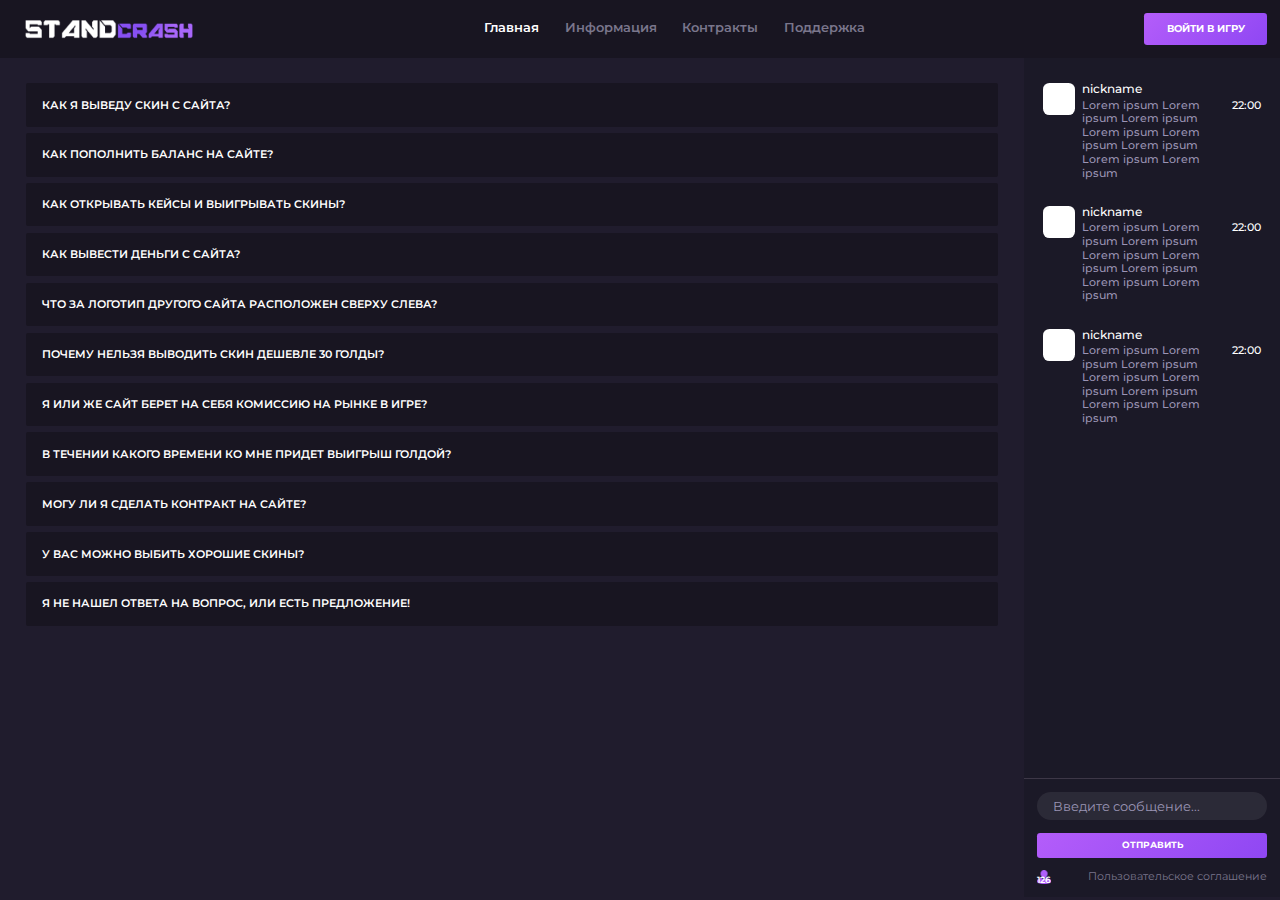
<file: faq.html>
<!DOCTYPE html>
<html lang="ru">

<head>
    <title>Document</title>
    <meta charset="UTF-8">
    <meta name="viewport" content="width=device-width, initial-scale=1.0">
    <link rel="stylesheet" href="assets/css/main.css">
    <link
        href="https://fonts.googleapis.com/css?family=Montserrat:400,500,600,700&display=swap&subset=cyrillic,cyrillic-ext,latin-ext"
        rel="stylesheet">

</head>

<body class="cool-overflow">
    <header>
        <div class="topbar">
            <img src="assets/img/logo.png" class="topbar-logo">
            <nav class="topbar-menu">
                <a href="#link" class="topbar-menu__link topbar-menu__link--active">Главная</a>
                <a href="#link" class="topbar-menu__link">Информация</a>
                <a href="#link" class="topbar-menu__link">Контракты</a>
                <a href="#link" class="topbar-menu__link">Поддержка</a>
            </nav>
            <button class="button button--purple button--big">
                <span class="button__text">Войти в игру</span>
            </button>
        </div>
    </header>
    <main>
        <div class="page-part cool-overflow">
            <div class="faq">
                <div class="faq__clause">
                    <div class="faq__summary">Как я выведу скин с сайта?</div>
                    <div class="faq__content" style="--height:148px;">
                        <div class="faq__content--inner">Вам необходимо зайти к себе в <a href="/profile" class="s-card"
                                target="_blank">ПРОФИЛЬ</a>, на сайте и установить аватарку как в Вашем профиле Standoff 2, затем
                            выбрать предмет который хотите вывести и нажать "Вывести" Далее откроется окно с инструкцией, в котором
                            указано, что Вам необходимо выставить любой дешевый скин из Вашего инвентаря в Standoff 2, продаж
                            которого на рынке не превышает 5.000 слотов, в худшем случае 10.000 слотов по той цене, которая будет
                            написана в открывшемся в окне, к примеру если предмет стоит 100 рублей, то там может быть указана цена
                            100,01. Цена указывается в копейках, чтобы было удобнее найти модераторам сайта Ваш предмет в игре.
                            После чего наши модераторы купят Ваш дешевый предмет на рынке в Standoff 2 по цене того, который вы
                            выиграли из кейса на сайте.</div>
                    </div>
                </div>
                <div class="faq__clause">
                    <div class="faq__summary">Как пополнить баланс на сайте?</div>
                    <div class="faq__content" style="--height:128px;">
                        <div class="faq__content--inner">Для начала авторизуйтесь через VK, Twitch, YouTube, в верхнем правом углу
                            нажмите на "+", или же зайдите к себе в профиль и нажмите "Пополнить". Затем в открывшемся окне введите
                            промокод (если он у Вас имеется), а так же укажите сумму пополнения. Далее Вы будете перемещены на сайт,
                            где будете должны выбрать удобный способ оплаты, затем после успешной оплаты деньги зачисляться на Ваш
                            баланс сайта моментально, но иногда могут быть задержки платежной системы до двух часов.</div>
                    </div>
                </div>
                <div class="faq__clause">
                    <div class="faq__summary">Как открывать кейсы и выигрывать скины?</div>
                    <div class="faq__content" style="--height:88px;">
                        <div class="faq__content--inner">Зайдите на главную страницу, выберите любой кейс, откройте его и стерите
                            карточку, где Вы думаете, что будет находится самый дорогой скин и получите его! Здесь все зависит
                            только от Вашей удачи!</div>
                    </div>
                </div>
                <div class="faq__clause">
                    <div class="faq__summary">Как вывести деньги с сайта?</div>
                    <div class="faq__content" style="--height:88px;">
                        <div class="faq__content--inner">Наш сайт не является азартной игрой, а тем более не является казино. Деньги
                            невозможно вывести с баланса, Вы можете лишь выигрывать скины и выводить их к себе в инвентарь Standoff
                            2.</div>
                    </div>
                </div>
                <div class="faq__clause">
                    <div class="faq__summary">Что за логотип другого сайта расположен сверху слева?</div>
                    <div class="faq__content" style="--height:68px;">
                        <div class="faq__content--inner">Это сайт от создателей нашего проекта, а именно сайт по открытия кейсов -
                            StandoffCase.ru</div>
                    </div>
                </div>
                <div class="faq__clause">
                    <div class="faq__summary">Почему нельзя выводить скин дешевле 30 голды?</div>
                    <div class="faq__content" style="--height:88px;">
                        <div class="faq__content--inner">Это сделано специально для того, чтобы мы быстрее отправляли выигрыши
                            игрокам сайта. Как только в игре Standoff 2 появятся обмены, мы сразу же добавим возможность выводить
                            скины от 0,01 голды!</div>
                    </div>
                </div>
                <div class="faq__clause">
                    <div class="faq__summary">Я или же сайт берет на себя комиссию на рынке в игре?</div>
                    <div class="faq__content" style="--height:68px;">
                        <div class="faq__content--inner">Наш сайт сам берет на себя комиссию 20% на рынке в Standoff 2, таким
                            образом Вы получите свой выигрыш в полной мере и без каких-либо потерь.</div>
                    </div>
                </div>
                <div class="faq__clause">
                    <div class="faq__summary">В течении какого времени ко мне придет выигрыш голдой?</div>
                    <div class="faq__content" style="--height:88px;">
                        <div class="faq__content--inner">Обычно наши модераторы выводят голду в игру в течении 5 минут, до 1 часа,
                            но на данный момент у нас на сайте играет очень много человек, в связи с этим возможны задержки на
                            выводы до 24 часов.</div>
                    </div>
                </div>
                <div class="faq__clause">
                    <div class="faq__summary">Могу ли я сделать контракт на сайте?</div>
                    <div class="faq__content" style="--height:88px;">
                        <div class="faq__content--inner">Да, Вы можете делать контракты на сайте, для этого перейдите в <a
                                href="/contract" class="s-card" target="_blank">КОНТРАКТЫ</a>, в, положите от 3-ех любых скина в
                            контракт, распишитесь и запустите его! После чего Вы получите скин в промежутке x4 больше или меньше от
                            той суммы, на которую добавили свои скины!</div>
                    </div>
                </div>
                <div class="faq__clause">
                    <div class="faq__summary">У Вас можно выбить хорошие скины?</div>
                    <div class="faq__content" style="--height:108px;">
                        <div class="faq__content--inner">Да, ведь если бы на нашем сайте нельзя было выбить хорошие скины, то на нем
                            бы не открывало кейсов столько людей. У нас нет каких-либо определенных систем на выигрыш и все
                            построено на шансах. К примеру если Вы пополните свой счет всего на 100 рублей, то сможете уйти с сайта
                            как с самым дорогим скином в игре, так и полностью проиграть свои деньги. Тут все зависит только от
                            Вашей удачи!</div>
                    </div>
                </div>
                <div class="faq__clause">
                    <div class="faq__summary">Я не нашел ответа на вопрос, или есть предложение!</div>
                    <div class="faq__content" style="--height:88px;">
                        <div class="faq__content--inner">Если вы не нашли ответа на свой вопрос в данном разделе, или же есть
                            какое-либо предложение по сайту, то напишите на почту support@standoffcard.com или в сообщения группы <a
                                href="https://vk.com/standoffcard" class="s-card" target="_blank">ВКонтакте</a></div>
                    </div>
                </div>
            </div>
        </div>
        <div class="chat">
            <div class="chat__inner cool-overflow">
                <div class="chat-message">
                    <div class="chat-message-user">
                        <img src="assets/img/blank.jpg" class="chat-message-user__avatar">
                        <div class="chat-message-column">
                            <span class="chat-message-user__nickname">Nickname</span>
                            <div class="chat-message-user__message">Lorem ipsum Lorem ipsum Lorem ipsum Lorem ipsum
                                Lorem ipsum
                                Lorem ipsum Lorem ipsum Lorem ipsum</div>
                        </div>
                    </div>
                    <span class="chat-message__time">22:00</span>
                </div>
                <div class="chat-message">
                    <div class="chat-message-user">
                        <img src="assets/img/blank.jpg" class="chat-message-user__avatar">
                        <div class="chat-message-column">
                            <span class="chat-message-user__nickname">Nickname</span>
                            <div class="chat-message-user__message">Lorem ipsum Lorem ipsum Lorem ipsum Lorem ipsum
                                Lorem ipsum
                                Lorem
                                ipsum Lorem ipsum Lorem ipsum</div>
                        </div>
                    </div>
                    <span class="chat-message__time">22:00</span>
                </div>
                <div class="chat-message">
                    <div class="chat-message-user">
                        <img src="assets/img/blank.jpg" class="chat-message-user__avatar">
                        <div class="chat-message-column">
                            <span class="chat-message-user__nickname">Nickname</span>
                            <div class="chat-message-user__message">Lorem ipsum Lorem ipsum Lorem ipsum Lorem ipsum
                                Lorem ipsum
                                Lorem
                                ipsum Lorem ipsum Lorem ipsum</div>
                        </div>
                    </div>
                    <span class="chat-message__time">22:00</span>
                </div>
            </div>
            <div class="chat-bottom">
                <div class="chat-bottom__send">
                    <input placeholder="Введите сообщение..." class="chat-bottom__message">
                    <button class="button button--purple">
                        <span class="button__text">Отправить</span>
                    </button>
                </div>
                <div class="chat-bottom__rest">
                    <div class="chat-bottom__users">
                        <span class="chat-bottom__users--icon icon__person"></span>
                        <span class="chat-bottom__users--count">126</span>
                    </div>
                    <a href="#link">Пользовательское соглашение</a>
                </div>
            </div>
        </div>
    </main>
    <footer>
        <script src="https://standoffspin.ru/assets/js/jquery-3.3.1.min.js"></script>
        <script src="assets/js/faq.js"></script>
        <!--Copyright-->
        <!--Date: 03.24.2020-->
        <!--VK => https://vk.com/framemuse-->
        <!--Site was built for personal usage-->
    </footer>
</body>

</html>
</file>
<file: assets/css/main.css>
*, ::before, ::after {
    position: relative;
    box-sizing: border-box;
}

body {
    padding: 0;
    margin: 0;
    background: #201c2d;
    font-size: 1vw;
    font-family: 'Montserrat', sans-serif;
    line-height: 1;
    color: white;
    overflow-x: hidden;
}

.cool-overflow::-webkit-scrollbar {
    width: 0.35em;
}

.cool-overflow::-webkit-scrollbar-track {
    background: #26282d;
    border-radius: 10em;
}

.cool-overflow::-webkit-scrollbar-thumb {
    background: #696c72;
    border: 0.1em solid rgba(0, 0, 0, 0.25);
    border-radius: 10px;
}

button, input {
    font: inherit;
    color: inherit;
    line-height: 1;
    background: unset;
    border: unset;
    outline: unset;
    -webkit-appearance: unset;
}

input::placeholder {
    color: inherit;
}

h1, h2, h3, h4, h5 {
    margin: 0;
}

strong {
    font-size: 1.1em;
}

a {
    color: #7a768c;
    text-decoration: none;
}

a.ghost {
    position: absolute;
    top: 0;
    left: 0;
    right: 0;
    bottom: 0;
    z-index: 12;
}

.hidden {
    display: none !important;
}

[hidden] {
    visibility: hidden;
}

.marked {
    color: #7449b4;
}

/* Colours */

.green {
    color: #89cc32;
}

.darkgray {
    color: #3e4147;
}

.gray {
    color: #686c75;
}

.white {
    color: white;
}

/* Default Button*/

.button {
    display: flex;
    padding: 0.65em 1em;
    background: linear-gradient(135deg, red, blue);
    border-radius: 0.25em;
    cursor: pointer;
}

.button--purple {
    background: linear-gradient(135deg, #b45dfa, #8f47f3);
}

.button--green {
    background: linear-gradient(135deg, #25a66d, #378d60);
}

.button--orange {
    background: linear-gradient(135deg, #ea7059, #ed5f5d);
}

.button--big {
    padding: 0.85em 1.75em;
}

.button__text {
    font-size: 0.7em;
    font-weight: 700;
    text-transform: uppercase;
    margin: auto;
}

.button--big .button__text {
    font-size: 0.8em;
}

/* Icons */

[class *="icon"] {
    display: block;
    background: no-repeat center/contain;
}

.icon__person {
    background-image: url("../img/icons/person.png");
}

.icon__dollars {
    background-image: url("../img/icons/dollars.png");
}

/* Header */

header {
    display: grid;
}

/* Topbar */

.topbar {
    display: flex;
    align-items: center;
    padding: 1em;
    background: rgba(0, 0, 0, 0.25);
}

.topbar-logo {
    width: 15em;
    height: 2.5em;
}

.topbar-menu {
    display: flex;
    margin: auto;
}

.topbar-menu__link {
    margin-left: 2em;
    font-weight: 600;
}

.topbar-menu__link:first-child {
    margin: 0;
}

.topbar-menu__link--active, .topbar-menu__link:hover {
    color: white;
}

/* Main */

main {
    display: flex;
    justify-content: space-between;
    height: calc(100vh - 4.75em);
}

/* Page Part */

.page-part {
    flex-grow: 1;
    overflow: auto;
}

.page-part--row {
    display: flex;
}

/* Chat */

.chat {
    display: grid;
    align-content: space-between;
    flex-shrink: 0;
    width: 20em;
    height: 100%;
    background: #1b1927;
}

.chat__inner {
    display: grid;
    align-content: flex-start;
    row-gap: 2em;
    padding: 2em 1.5em;
    overflow: auto;
}

.chat-message {
    display: flex;
}

.chat-message-user {
    display: flex;
    margin-right: 0.25em;
}

.chat-message-user__avatar {
    width: 2.5em;
    height: 2.5em;
    border-radius: 0.5em;
    object-fit: cover;
}

.chat-message-column {
    /* margin-top: 0.5em; */
    margin-left: 0.5em;
}

.chat-message-user__nickname {
    font-size: 0.9em;
    font-weight: 500;
    text-transform: lowercase;
}

.chat-message-user__message {
    margin-top: 0.25em;
    font-size: 0.85em;
    font-weight: 500;
    color: #9a94b4;
    line-height: 1.25;
}

.chat-message__time {
    font-size: 0.85em;
    font-weight: 500;
    margin-top: 1.5em;
}

.chat-bottom {
    display: grid;
    padding: 1em;
    border-top: 0.125em solid #3d3747;
}

.chat-bottom__message {
    width: 100%;
    padding: 0.5em 1.25em;
    background: rgba(255, 255, 255, 0.075);
    border-radius: 10em;
    color: #9a94b4;
}

.chat-bottom__rest {
    display: flex;
    align-items: center;
    justify-content: space-between;
    margin-top: 1em;
    font-size: 0.85em;
}

.chat-bottom__send {
    display: grid;
    /* justify-items: center; */
    row-gap: 1em;
}

.chat-bottom__users {
    display: grid;
    justify-items: center;
}

.chat-bottom__users--icon {
    width: 1.35em;
    height: 1.35em;
}

.chat-bottom__users--count {
    position: absolute;
    bottom: 0;
    font-size: 0.85em;
    font-weight: 600;
    z-index: 1;
}

/* Game */

.game {
    display: flex;
    padding: 2em;
}

.game-crash {
    display: grid;
    align-content: flex-start;
    /* font-size: 1.1em; */
}

.game-crash__canvas {
    width: 25em;
    height: 13em;
    background: rgba(255, 255, 255, 0.05);
    /* border: 0.5em solid rgba(255, 255, 255, 0.05); */
    border-radius: 0.5em;
}

.game-crash__hashes {
    display: flex;
    margin-top: 0.5em;
}

.game-crash__hash {
    padding: 0.25em 1em;
    margin-left: 0.5em;
    background: transparent;
    border: 0.125em solid #a767fa;
    border-radius: 0.5em;
    font-size: 0.75em;
    cursor: pointer;
    transition: .125s background-color;
}

.game-crash__hash:first-child {
    margin: 0;
}

.game-crash__hash:hover {
    background: #a767fa;
}

.game-crash__details {
    display: flex;
    align-items: center;
    margin-top: 1em;
}

.game-crash-detail {
    display: flex;
    align-items: inherit;
    margin-left: 1em;
    font-weight: 500;
}

.game-crash-detail:first-child {
    margin: 0;
}

.game-crash-detail__icon {
    width: 1em;
    height: 1em;
    margin-right: 0.5em;
}

.game-details {
    display: grid;
    align-content: flex-start;
    row-gap: 1em;
    margin-left: 2em;
    margin-right: auto;
    font-size: 1.1em;
}

.game-details__balance {
    display: flex;
    align-items: center;
}

.game-details__balance>h2 {
    top: -0.1em;
    margin-right: 0.75em;
}

.game-details__balance--icon {
    background-image: url("../img/icons/coin_purple.png");
    width: 1.25em;
    height: 1.25em;
    margin-right: 0.5em;
}

.game-details__balance--text {
    font-size: 1.1em;
    font-weight: 500;
}

.game-details-buttons {
    display: flex;
    margin-top: -0.5em;
}

.game-details-buttons>button {
    margin-left: 1em;
}

.game-details-buttons>button:first-child {
    margin: 0;
}

.game-values {
    display: flex;
}

.game-values__column {
    display: grid;
    row-gap: 0.25em;
    margin-left: 1em;
}

.game-values__column:first-child {
    margin: 0;
}

.game-values__column--0 {
    font-size: 1.1em;
    font-weight: 500;
    color: #9a94b4;
}

.game-values__column--1 {
    width: 5em;
    padding: 0.35em 1em;
    background: rgba(255, 255, 255, 0.075);
    border-radius: 0.25em;
    text-align: center;
}

.game-details>.button {
    width: 13.75em;
}

/* Game Ads */

.game-ads {
    display: grid;
    align-content: flex-start;
    grid-template-columns: repeat(2, 1fr);
    row-gap: 1em;
    column-gap: 1em;
}

.game-ads__ad {
    display: inherit;
    transition: 0.25s background-color;
}

.game-ads__ad:hover {
    background: rgba(0, 0, 0, 0.25);
}

.game-ads__ad--image {
    width: 7.5em;
    height: 7.5em;
    border-radius: 0.5em;
    z-index: -1;
}

/* Plays */

.plays {
    display: inline-grid;
    justify-items: baseline;
    grid-template-columns: repeat(3, 1fr);
    row-gap: 1em;
    column-gap: 3.25em;
    padding: 2em;
    padding-top: 0;
    font-size: 0.85em;
}

.plays-game {
    display: flex;
    align-items: center;
    justify-content: space-between;
    padding: 0.85em 1.5em;
    border: 0.2em solid #7a768c;
    border-radius: 0.5em;
    box-shadow: inset 0 0 0.75em 0 #7a768c;
    cursor: pointer;
    transition: .25s box-shadow;
}

.plays-game:hover {
    box-shadow: inset 0 0 1.25em 0.1em #7a768c;
}

.plays__column {
    display: grid;
    row-gap: 1em;
}

.plays-game--0 {
    border-color: #41f2aa;
    box-shadow: inset 0 0 0.8em 0 #41f2aa;
}

.plays-game--0:hover {
    box-shadow: inset 0 0 1.25em 0.1em #42f1ac;
}

.plays-game--0 .plays-game__amount--icon {
    background-image: url("../img/icons/coin_green.png");
}

.plays-game--0 .plays-game__state {
    background-image: url("../img/icons/arrow_green.png");
}

.plays-game--0 .plays-game__hash {
    border-color: #42f1ac;
}

.plays-game--1 {
    border-color: #da273c;
    box-shadow: inset 0 0 0.75em 0 #da273c;
}

.plays-game--1:hover {
    box-shadow: inset 0 0 1.25em 0.1em #da273c;
}

.plays-game--1 .plays-game__amount--icon {
    background-image: url("../img/icons/coin_red.png");
}

.plays-game--1 .plays-game__state {
    background-image: url("../img/icons/arrow_red.png");
}

.plays-game--1 .plays-game__hash {
    border-color: #da273c;
}

.plays-game--2 {
    border-color: #9666c9;
    box-shadow: inset 0 0 0.75em 0 #9666c9;
}

.plays-game--2:hover {
    box-shadow: inset 0 0 1.25em 0.1em #9666c9;
}

.plays-game--2 .plays-game__amount--icon {
    background-image: url("../img/icons/coin_purple.png");
}

.plays-game--2 .plays-game__state {
    background-image: url("../img/icons/arrow_purple.png");
}

.plays-game__image {
    width: 3em;
    height: 3em;
    border-radius: 0.5em;
    margin-right: 2em;
}

.plays-game__amount {
    display: flex;
}

.plays-game__amount--icon {
    background-image: url("../img/icons/dollars.png");
    margin-right: 0.5em;
    width: 1.1em;
    height: 1.1em;
}

.plays-game__hash {
    padding: 0.25em 1em;
    margin: 0 1.5em;
    background: transparent;
    border: 0.125em solid #a767fa;
    border-radius: 0.5em;
    font-size: 0.75em;
    cursor: pointer;
    transition: .125s background-color;
}

.plays-game__state {
    width: 4em;
    height: 5em;
    margin: -1em 2em;
    margin-right: 0;
    background: no-repeat center/cover;
}

/* FAQ */

.faq {
    display: grid;
    row-gap: 0.5em;
    padding: 2em;
}

.faq__clause {
    display: grid;
}

.faq__summary {
    display: flex;
    align-items: center;
    padding: 1.5em 1.5em;
    background: #181521;
    border-radius: 0.175em;
    font-size: 0.85em;
    font-weight: 600;
    text-transform: uppercase;
    cursor: pointer;
    user-select: none;
}

.faq__content {
    word-break: break-all;
    line-height: 1.25;
    height: 0;
    overflow: hidden;
    transition: 0.35s ease height;
}

.faq__content--inner {
    padding: 1em;
    background: #1b1927;
    font-size: 0.85em;
}

.faq__summary::before {
    /* content: ''; */
    display: block;
    width: 0.75em;
    height: 1em;
    margin-right: 1em;
    background: url("../img/icons/plus.png") no-repeat center/contain;
}

.faq__clause--deployed .faq__summary::before {
    background-image: url("../img/icons/minus.png");
}

.faq__clause--deployed .faq__content {
    height: var(--height);
}
</file>
